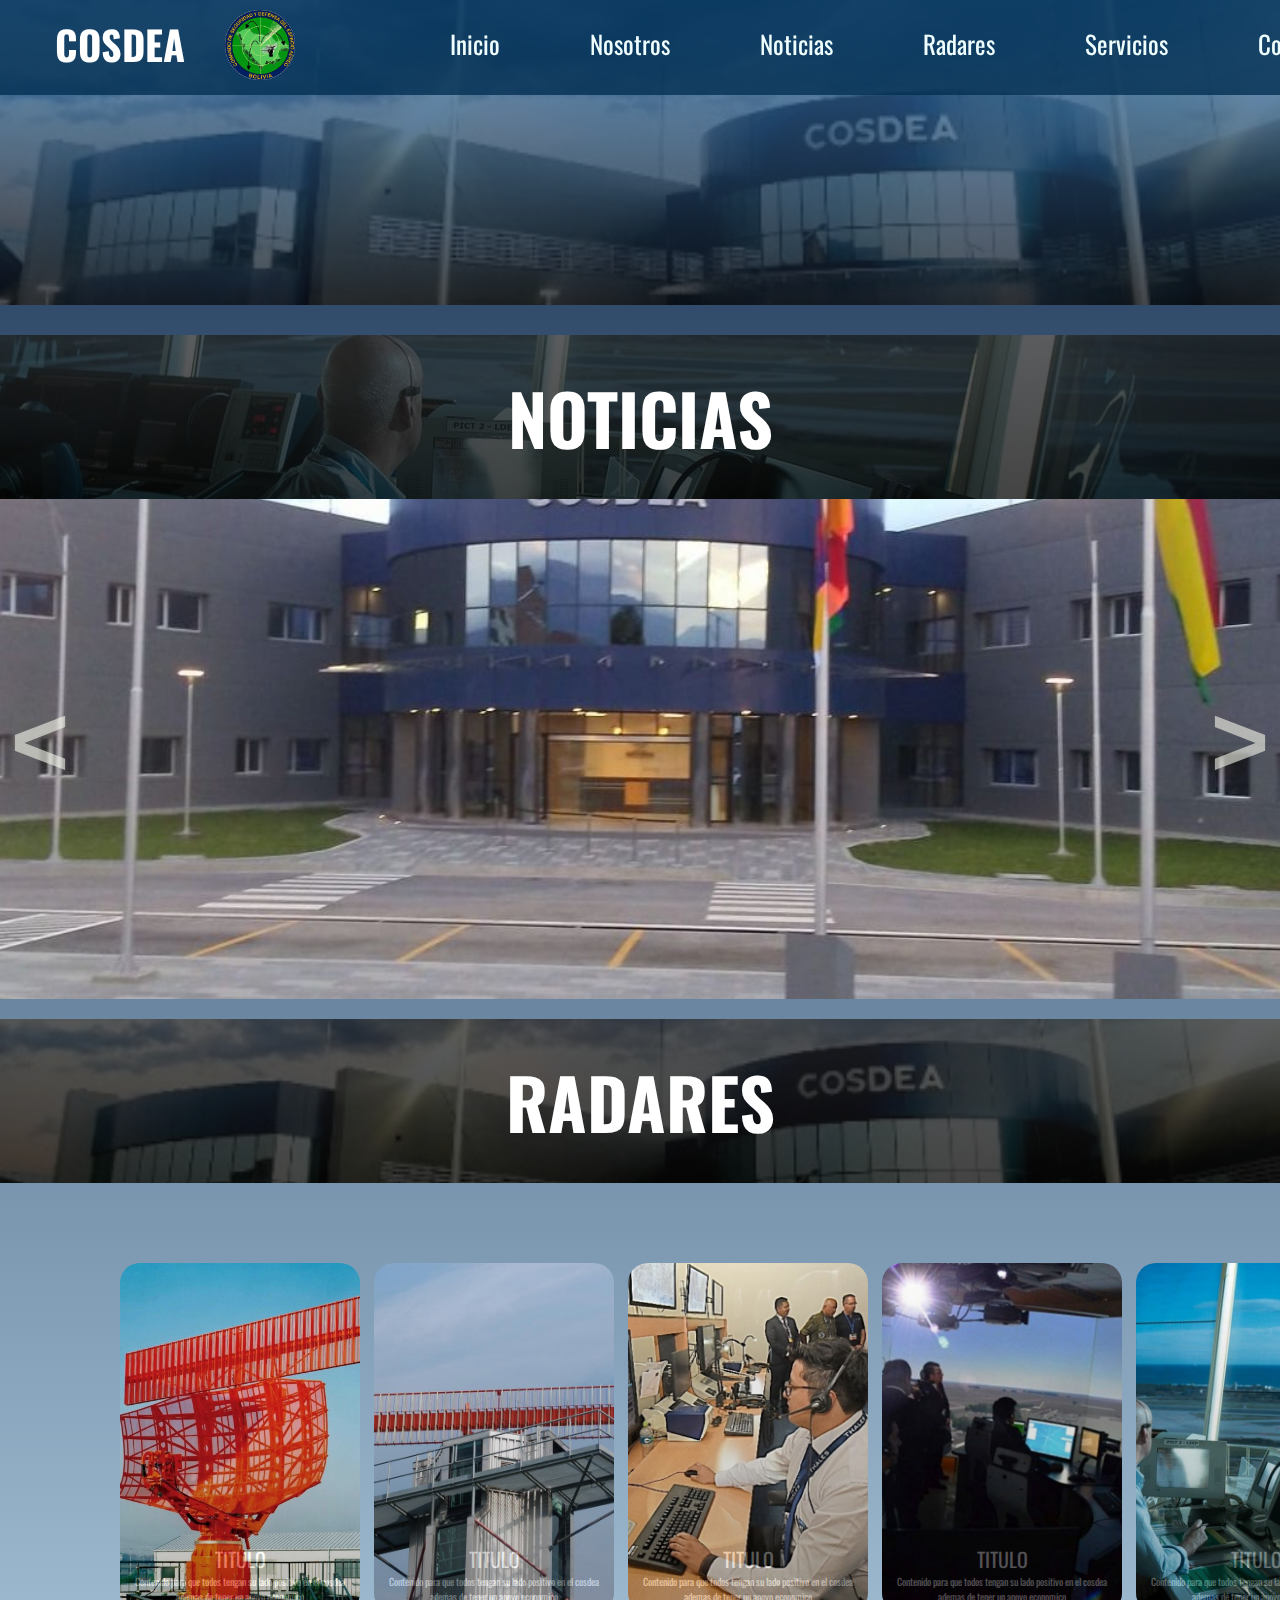
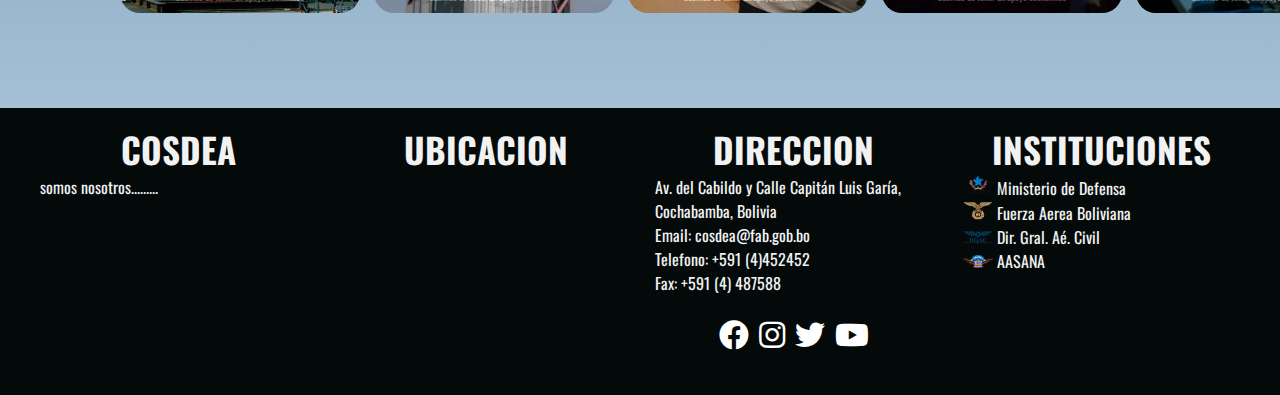
<file: html/index.html>
<!DOCTYPE html>
<html lang="en">
<head>
	<meta charset="UTF-8">
	<meta http-equiv="X-UA-Compatible" content="IE=edge">
	<meta name="viewport" content="width=device-width, initial-scale=1.0">
	<link href="https://fonts.googleapis.com/css2?family=Oswald:wght@200;400;500&display=swap" rel="stylesheet">
	<link rel="stylesheet" href="https://cdnjs.cloudflare.com/ajax/libs/font-awesome/5.15.3/css/all.min.css">
	<link rel="shorcut icon" href="../img/LOGO.png">
	<link rel="stylesheet" href="../css/menu.css">
	<link rel="stylesheet" href="../css/news.css">
	<link rel="stylesheet" href="../css/footer.css">
	<link rel="stylesheet" href="../css/sect_rad.css">
	<title>COSDEA</title>
</head>
<body>
<!--------------------------------------------------
	TITTLE PAGE - MENU
--------------------------------------------------->
	<header class="menu-portada">
		<div class="container-menu">
			<hr>
			<h2>COSDEA</h2>
			<div class="imglog">
				<img src="../img/LOGO.png" alt="" >
			</div>
			<nav class="menu">	
				<ul>
					<li><a href="#">Inicio</a></li>
					<li><a href="#">Nosotros</a>
						<div class="submenu">
							<ul>
								<li><a href="visymis.html">Visión y Misión</a></li>
								<li><a href="autorid.html">Autoridades</a></li>
								<li><a href="organ.html">Organigrama</a></li>
							</ul>
						</div>
					</li>
					<li><a href="#noticias">Noticias</a></li>
					<li><a href="#radares">Radares</a></li>
					<li><a href="#">Servicios</a>
						<div class="submenu">
							<ul>
								<li><a href="logdoc.html">Documentacion</a></li>
								<li><a href="logconpers.html">Control de Personal</a></li>
								<li><a href="http://192.168.43.114/">Inventarios</a></li>
								<li><a href="#">Correo</a></li>
							</ul>
						</div>
					</li>
					<li><a href="#contactos">Contactos</a></li>
				</ul>
			</nav>
		</div>
		<div class="container">
			<div class="titulo">
				<h1>BIENVENIDOS A COSDEA</h1>
				<p>COMANDO DE SEGURIDAD Y DEFENSA DEL ESPACIO AÉREO</p>
			</div>
		</div>
	</header>
<!--------------------------------------------------
	NEWS
--------------------------------------------------->
	<section class="news" id="noticias">
		<h1 class="news-tittle">
			NOTICIAS
		</h1>
		<div class="container-slider">
			<div class="slider" id="slider">
				<div class="slider_section">
					<a href="#" class="boton"></a>
					<img src="../img/COSDEA.jpg" alt="" class="slider_img">
				</div>
				<div class="slider_section">
					<a href="#" class="boton"></a>
					<img src="../img/COSDEA2.jpg" alt="" class="slider_img">
				</div>
				<div class="slider_section">
					<a href="#" class="boton"></a>
					<img src="../img/CONTROLCIV3.jpg" alt="" class="slider_img">
				</div>
				<div class="slider_section">
					<a href="#" class="boton"></a>
					<img src="../img/COSDEA4.jpg" alt="" class="slider_img">
				</div>
			</div>
			<div class="slider_btn slider_btn--right" id="btn-right">&#62</div>
			<div class="slider_btn slider_btn--left" id="btn-left">&#60</div>
		</div>
	</section>
	<script src="../js/not.js"></script>
<!--------------------------------------------------
	CAROUSEL SECTION RADAR
--------------------------------------------------->
	<section id="radares" class="carousel">
		<h1 class="carousel-tittle">
			RADARES
		</h1>
		<div class="carousel__container">
			<div class="carousel-item">
				<img class="item-img" src="../img/STAR2000.jpg" alt="">
				<div class="item-detalls">
					<a href="" class="item-botton"></a>
					<p class="item-tittle">TITULO</p>
					<p class="item-content">Contenido para que todos tengan su lado positivo en el cosdea ademas de tener un apoyo economico</p>
				</div>
			</div>
			<div class="carousel-item">
				<img class="item-img" src="../img/RSM970.jpg" alt="">
				<div class="item-detalls">
					<a href="" class="item-botton"></a>
					<p class="item-tittle">TITULO</p>
					<p class="item-content">Contenido para que todos tengan su lado positivo en el cosdea ademas de tener un apoyo economico</p>
				</div>
			</div>
			<div class="carousel-item">
				<img class="item-img" src="../img/CONTROLCIV1.jpg" alt="">
				<div class="item-detalls">
					<a href="" class="item-botton"></a>
					<p class="item-tittle">TITULO</p>
					<p class="item-content">Contenido para que todos tengan su lado positivo en el cosdea ademas de tener un apoyo economico</p>
				</div>
			</div>
			<div class="carousel-item">
				<img class="item-img" src="../img/CONTROLCIV2.jpg" alt="">
				<div class="item-detalls">
					<a href="" class="item-botton"></a>
					<p class="item-tittle">TITULO</p>
					<p class="item-content">Contenido para que todos tengan su lado positivo en el cosdea ademas de tener un apoyo economico</p>
				</div>
			</div>
			<div class="carousel-item">
				<img class="item-img" src="../img/CONTROLCIV3.jpg" alt="">
				<div class="item-detalls">
					<a href="" class="item-botton"></a>
					<p class="item-tittle">TITULO</p>
					<p class="item-content">Contenido para que todos tengan su lado positivo en el cosdea ademas de tener un apoyo economico</p>
				</div>
			</div>
		</div>
	</section>
</body>
<!--------------------------------------------------
	FOOTER
--------------------------------------------------->
<footer id="contactos">
	<div class="footer-content">
		<div class="content1">
			<h2>COSDEA</h2>
			<P>somos nosotros.........</P>
		</div>
		<div class="content2">
			<h2>UBICACION</h2>
			<div style="width: 100%">
				<iframe width="100%" height="200" frameborder="0" scrolling="no" marginheight="0" marginwidth="0" src="https://maps.google.com/maps?width=100%25&amp;height=600&amp;hl=es&amp;q=+(COSDEA)&amp;t=&amp;z=14&amp;ie=UTF8&amp;iwloc=B&amp;output=embed"></iframe>
				<a href="https://www.mapsdirections.info/marcar-radio-circulo-mapa/"></a>
			</div>
		</div>
		<div class="content3">
			<h2>DIRECCION</h2>
			<p>Av. del Cabildo y Calle Capitán Luis Garía, Cochabamba, Bolivia</p>
			<p>Email: cosdea@fab.gob.bo</p>
			<p>Telefono: +591 (4)452452</p>
			<p>Fax: +591 (4) 487588</p>
			<div class="redes-sociales">
				<a href="#" class="facebook"><i class="fab fa-facebook"></i></a>
				<a href="#" class="instagram"><i class="fab fa-instagram"></i></a>
				<a href="#" class="twitter"><i class="fab fa-twitter"></i></a>
				<a href="#" class="youtube"><i class="fab fa-youtube"></i></a>
			</div>
		</div>
		<div class="content4">
			<h2>INSTITUCIONES</h2>
			<ul>
				<li><i class="instituciones"> <img src="../img/MINDEF-LOGO.png" alt=""></i> <a href="https://www.mindef.gob.bo/mindef/">Ministerio de Defensa</a></li>
				<li><i class="instituciones"> <img src="../img/FAB-LOGO.png" alt=""></i> <a href="https://www.fab.bo/">Fuerza Aerea Boliviana</a></li>
				<li><i class="instituciones"> <img src="../img/DGAC-LOGO.png" alt=""></i> <a href="https://www.dgac.gob.bo/">Dir. Gral. Aé. Civil</a></li>
				<li><i class="instituciones"> <img src="../img/AASANA-LOGO.png" alt=""></i> <a href="https://www.aasana.bo/">AASANA</a></li>
				
			</ul>

		</div>
	</div>
</footer>
</html>
</file>
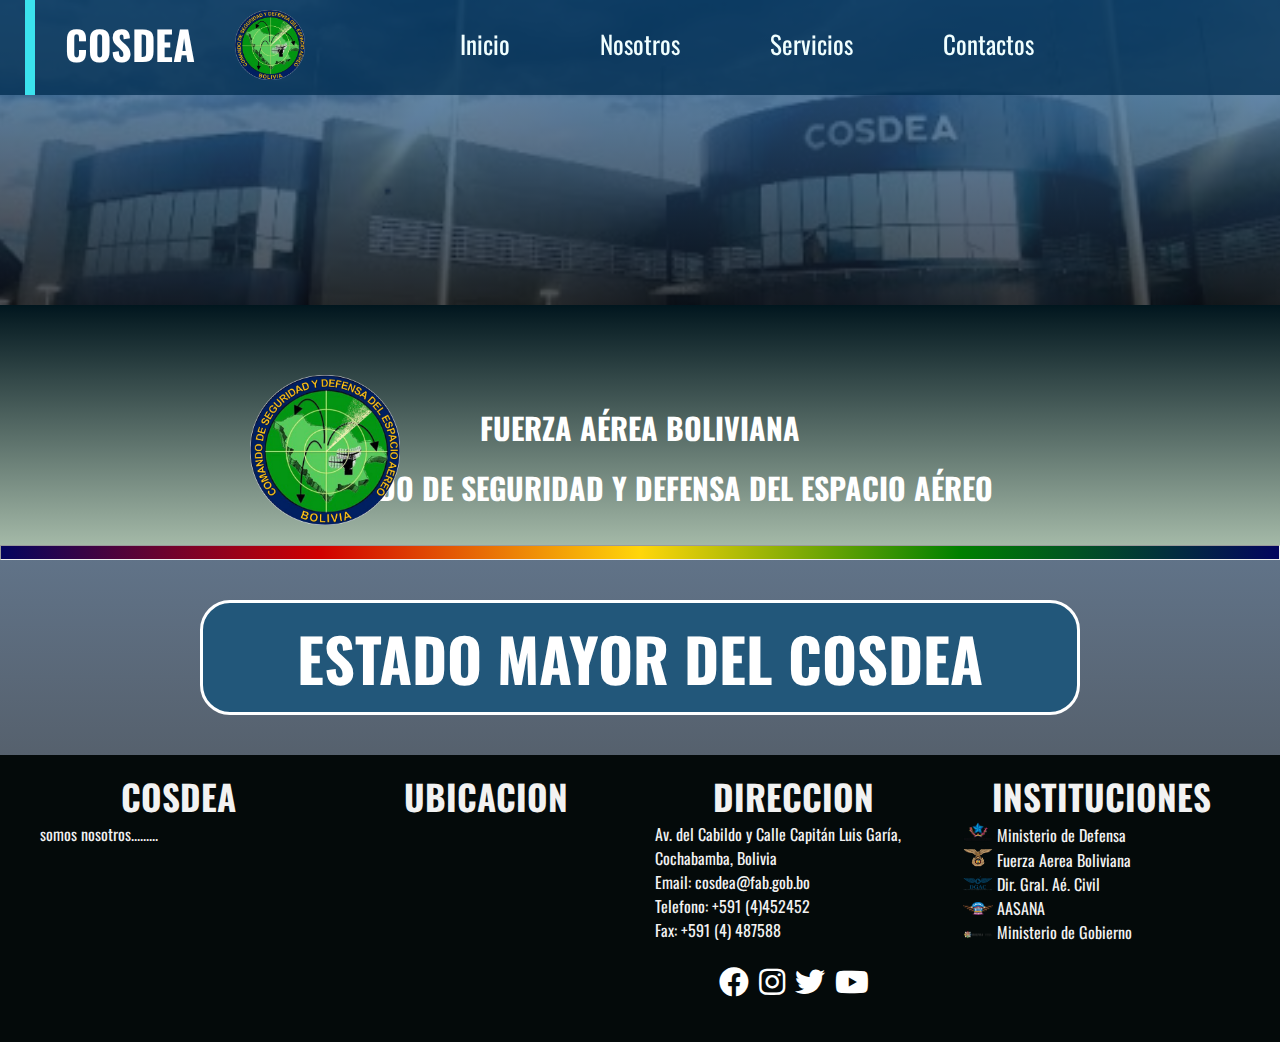
<file: html/autorid.html>
<!DOCTYPE html>
<html lang="en">
<head>
	<meta charset="UTF-8">
	<meta http-equiv="X-UA-Compatible" content="IE=edge">
	<meta name="viewport" content="width=device-width, initial-scale=1.0">
	<link href="https://fonts.googleapis.com/css2?family=Oswald:wght@200;400;500&display=swap" rel="stylesheet">
	<link rel="stylesheet" href="https://cdnjs.cloudflare.com/ajax/libs/font-awesome/5.15.3/css/all.min.css">
	<link rel="shorcut icon" href="../img/LOGO.png">
	<link rel="stylesheet" href="../css/menu.css">
	<link rel="stylesheet" href="../css/footer.css">
	<link rel="stylesheet" href="../css/auto.css">
	<title>Autoridades</title>
</head>
<body>
<!--------------------------------------------------
	TITTLE PAGE - MENU
--------------------------------------------------->
<header class="menu-portada">
	<div class="container-menu">
		<hr>
		<h2>COSDEA</h2>
		<div class="imglog">
			<img src="../img/LOGO.png" alt="" >
		</div>
		<nav class="menu">	
			<ul>
				<li><a href="../html/index.html">Inicio</a></li>
				<li><a href="#">Nosotros</a>
					<div class="submenu">
						<ul>
							<li><a href="visymis.html">Visión y Misión</a></li>
							<li><a href="autorid.html">Autoridades</a></li>
							<li><a href="organ.html">Organigrama</a></li>
						</ul>
					</div>
				</li>
				<li><a href="#">Servicios</a>
					<div class="submenu">
						<ul>
							<li><a href="logdoc.html">Documentacion</a></li>
							<li><a href="logconpers.html">Control de Personal</a></li>
							<li><a href="http://192.168.43.114/">Inventarios</a></li>
							<li><a href="#">Correo</a></li>
						</ul>
					</div>
				</li>
				<li><a href="#contactos">Contactos</a></li>
			</ul>
		</nav>
	</div>
	<div class="container">
		<div class="titulo">
			<h1>AUTORIDADES</h1>
			<p>COMANDO DE SEGURIDAD Y DEFENSA DEL ESPACIO AÉREO</p>
		</div>
	</div>
</header>
<!--------------------------------------------------
	AUTORIDADES
--------------------------------------------------->
<section class="container-auto">
	<div class="intro">
		<img src="../img/LOGO.png" alt="cosdea">
		<h1 class="uno">FUERZA AÉREA BOLIVIANA</h1>
		<h3>COMANDO DE SEGURIDAD Y DEFENSA DEL ESPACIO AÉREO</h3>
		<hr>
	</div>
	<div class="comand">
		<h1>ESTADO MAYOR DEL COSDEA</h1>
</section>
</body>
<!--------------------------------------------------
	FOOTER
--------------------------------------------------->
<footer id="contactos">
	<div class="footer-content">
		<div class="content1">
			<h2>COSDEA</h2>
			<P>somos nosotros.........</P>
		</div>
		<div class="content2">
			<h2>UBICACION</h2>
			<div style="width: 100%">
				<iframe width="100%" height="200" frameborder="0" scrolling="no" marginheight="0" marginwidth="0" src="https://maps.google.com/maps?width=100%25&amp;height=600&amp;hl=es&amp;q=+(COSDEA)&amp;t=&amp;z=14&amp;ie=UTF8&amp;iwloc=B&amp;output=embed"></iframe>
				<a href="https://www.mapsdirections.info/marcar-radio-circulo-mapa/"></a>
			</div>
		</div>
		<div class="content3">
			<h2>DIRECCION</h2>
			<p>Av. del Cabildo y Calle Capitán Luis Garía, Cochabamba, Bolivia</p>
			<p>Email: cosdea@fab.gob.bo</p>
			<p>Telefono: +591 (4)452452</p>
			<p>Fax: +591 (4) 487588</p>
			<div class="redes-sociales">
				<a href="#" class="facebook"><i class="fab fa-facebook"></i></a>
				<a href="#" class="instagram"><i class="fab fa-instagram"></i></a>
				<a href="#" class="twitter"><i class="fab fa-twitter"></i></a>
				<a href="#" class="youtube"><i class="fab fa-youtube"></i></a>
			</div>
		</div>
		<div class="content4">
			<h2>INSTITUCIONES</h2>
			<ul>
				<li><i class="instituciones"> <img src="../img/MINDEF-LOGO.png" alt=""></i> <a href="https://www.mindef.gob.bo/mindef/">Ministerio de Defensa</a></li>
				<li><i class="instituciones"> <img src="../img/FAB-LOGO.png" alt=""></i> <a href="https://www.fab.bo/">Fuerza Aerea Boliviana</a></li>
				<li><i class="instituciones"> <img src="../img/DGAC-LOGO.png" alt=""></i> <a href="https://www.dgac.gob.bo/">Dir. Gral. Aé. Civil</a></li>
				<li><i class="instituciones"> <img src="../img/AASANA-LOGO.png" alt=""></i> <a href="https://www.aasana.bo/">AASANA</a></li>
				<li><i class="instituciones"> <img src="../img/MINGOB-LOGO.png" alt=""></i> <a href="https://www.mingobierno.gob.bo/">Ministerio de Gobierno</a></li>
			</ul>

		</div>
	</div>
</footer>
</html>
</file>
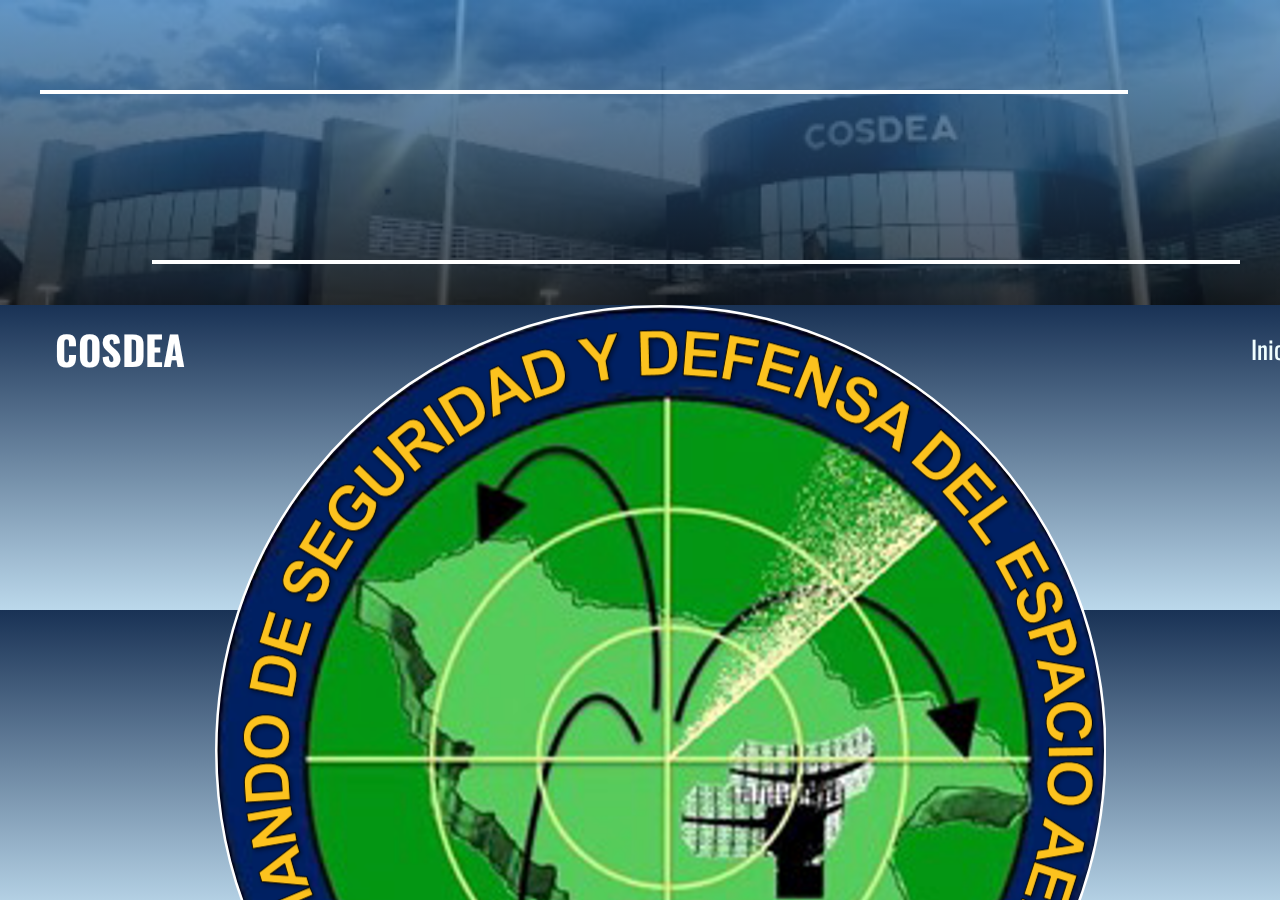
<file: html/logconpers.html>
<!DOCTYPE html>
<html lang="en">
<head>
	<meta charset="UTF-8">
	<meta http-equiv="X-UA-Compatible" content="IE=edge">
	<meta name="viewport" content="width=device-width, initial-scale=1.0">
	<link href="https://fonts.googleapis.com/css2?family=Oswald:wght@200;400;500&display=swap" rel="stylesheet">
	<link rel="shorcut icon" href="../img/LOGO.png">
	<link rel="stylesheet" href="../css/menu.css">
	<title>Control de Personal</title>
</head>
<body>
<!--------------------------------------------------
	PORTADA
--------------------------------------------------->
	<header>
		<div class="container">
			<div class="titulo">
				<h1>BIENVENIDOS A COSDEA</h1>
				<p>COMANDO DE SEGURIDAD Y DEFENSA DEL ESPACIO AÉREO</p>
			</div>
		</div>
	</header>
<!--------------------------------------------------
	MENU
--------------------------------------------------->
	<header>	
		<div class="container-menu">
			<hr>
			<h2>COSDEA</h2>
			<img src="../img/LOGO.png" alt="" >
			<nav class="menu">	
				<ul>
					<li><a href="index.html">Inicio</a></li>
					<li><a href="#nosotros">Nosotros</a>
						<div class="submenu">
							<ul>
								<li><a href="visymis.html">Visión y Misión</a></li>
								<li><a href="autorid.html">Autoridades</a></li>
								<li><a href="organ.html">Organigrama</a></li>
							</ul>
						</div>
					</li>
					<li><a href="#">Noticias</a></li>
					<li><a href="#">Radares</a></li>
					<li><a href="#">Servicios</a>
						<div class="submenu">
							<ul>
								<li><a href="logdoc.html">Documentacion</a></li>
								<li><a href="#">Control de Personal</a></li>
								<li><a href="#">Inventarios</a></li>
								<li><a href="#">Correo</a></li>
							</ul>
						</div>
					</li>
					<li><a href="#">Contactos</a></li>
				</ul>
			</nav>
		</div>
	</header>
</body>
</html>
</file>
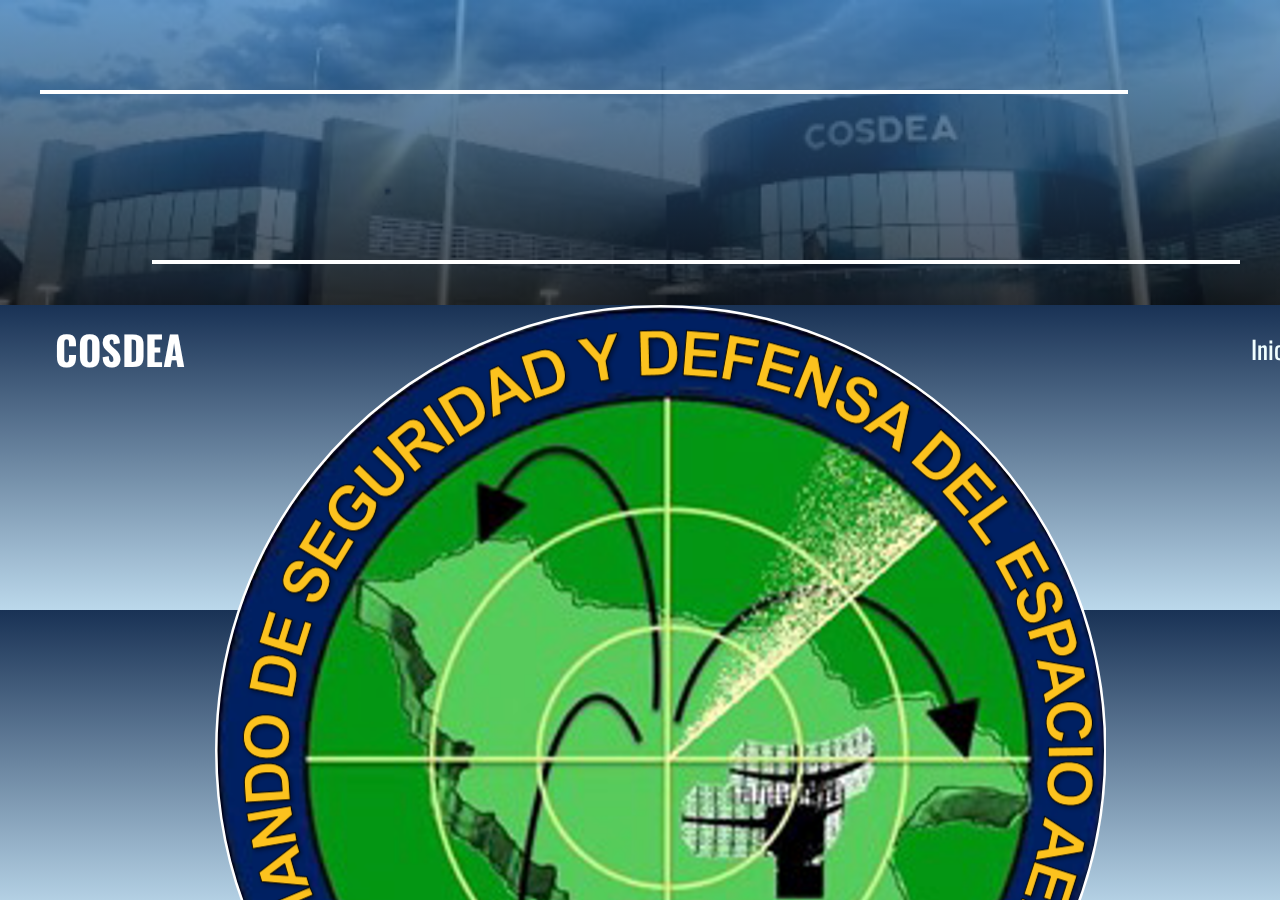
<file: html/logdoc.html>
<!DOCTYPE html>
<html lang="en">
<head>
	<meta charset="UTF-8">
	<meta http-equiv="X-UA-Compatible" content="IE=edge">
	<meta name="viewport" content="width=device-width, initial-scale=1.0">
	<link href="https://fonts.googleapis.com/css2?family=Oswald:wght@200;400;500&display=swap" rel="stylesheet">
	<link rel="shorcut icon" href="../img/LOGO.png">
	<link rel="stylesheet" href="../css/menu.css">
	<title>Documentacion</title>
</head>
<body>
<!--------------------------------------------------
	PORTADA
--------------------------------------------------->
	<header>
		<div class="container">
			<div class="titulo">
				<h1>BIENVENIDOS A COSDEA</h1>
				<p>COMANDO DE SEGURIDAD Y DEFENSA DEL ESPACIO AÉREO</p>
			</div>
		</div>
	</header>
<!--------------------------------------------------
	MENU
--------------------------------------------------->
	<header>	
		<div class="container-menu">
			<hr>
			<h2>COSDEA</h2>
			<img src="../img/LOGO.png" alt="" >
			<nav class="menu">	
				<ul>
					<li><a href="index.html">Inicio</a></li>
					<li><a href="#nosotros">Nosotros</a>
						<div class="submenu">
							<ul>
								<li><a href="visymis.html">Visión y Misión</a></li>
								<li><a href="autorid.html">Autoridades</a></li>
								<li><a href="organ.html">Organigrama</a></li>
							</ul>
						</div>
					</li>
					<li><a href="#">Noticias</a></li>
					<li><a href="#">Radares</a></li>
					<li><a href="#">Servicios</a>
						<div class="submenu">
							<ul>
								<li><a href="logdoc.html">Documentacion</a></li>
								<li><a href="logconpers.html">Control de Personal</a></li>
								<li><a href="#">Inventarios</a></li>
								<li><a href="#">Correo</a></li>
							</ul>
						</div>
					</li>
					<li><a href="#">Contactos</a></li>
				</ul>
			</nav>
		</div>
	</header>
</body>
</html>
</file>
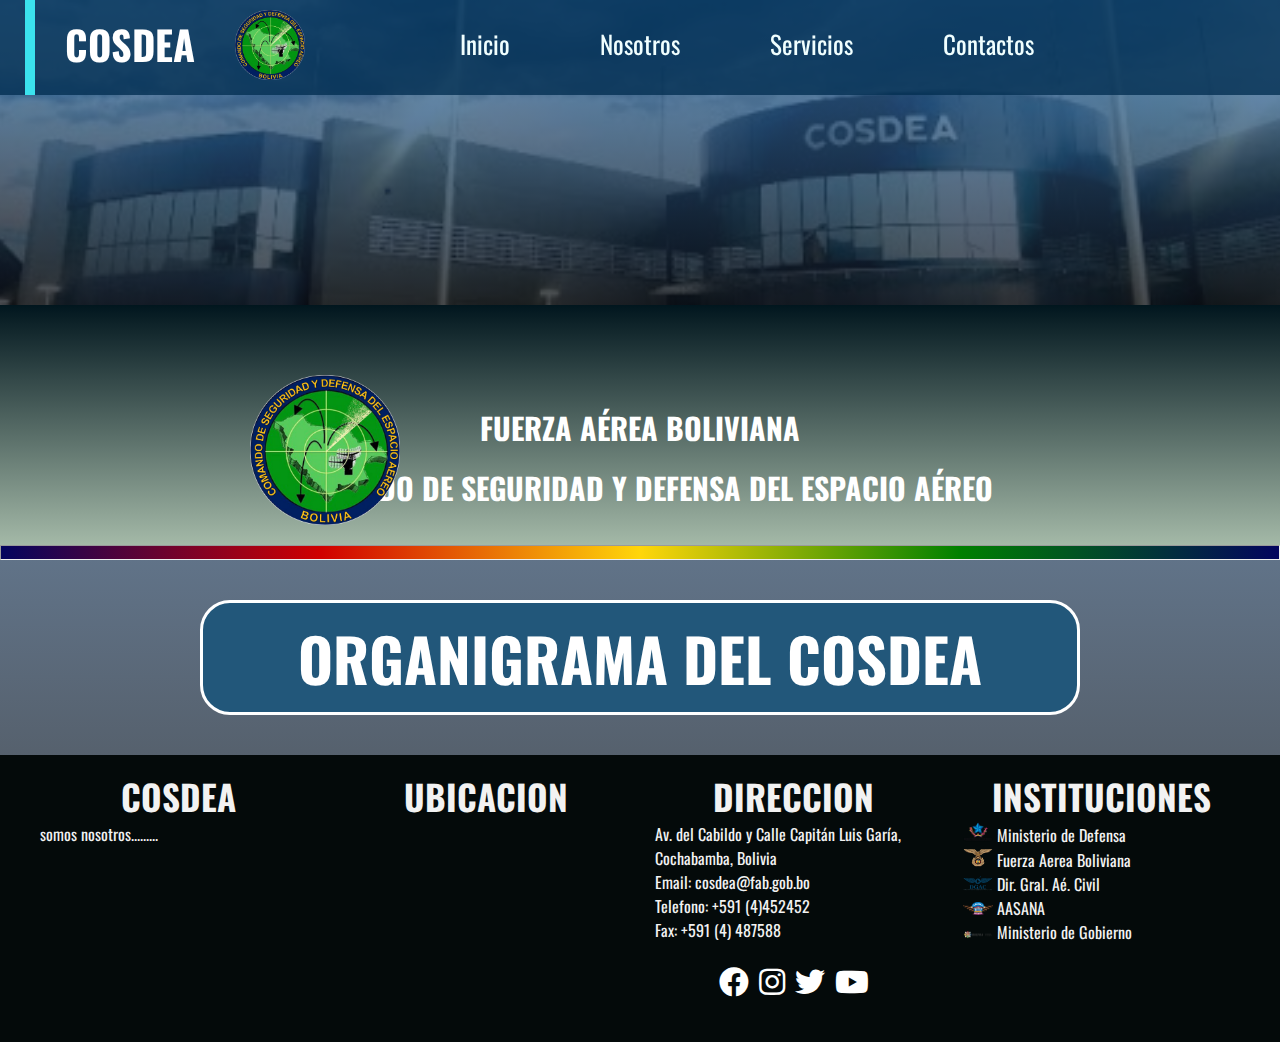
<file: html/organ.html>
<!DOCTYPE html>
<html lang="en">
<head>
	<meta charset="UTF-8">
	<meta http-equiv="X-UA-Compatible" content="IE=edge">
	<meta name="viewport" content="width=device-width, initial-scale=1.0">
	<link href="https://fonts.googleapis.com/css2?family=Oswald:wght@200;400;500&display=swap" rel="stylesheet">
	<link rel="stylesheet" href="https://cdnjs.cloudflare.com/ajax/libs/font-awesome/5.15.3/css/all.min.css">
	<link rel="shorcut icon" href="../img/LOGO.png">
	<link rel="stylesheet" href="../css/menu.css">
	<link rel="stylesheet" href="../css/footer.css">
	<link rel="stylesheet" href="../css/organ.css">
	<title>Organigrama</title>
</head>
<body>
<!--------------------------------------------------
	TITTLE PAGE - MENU
--------------------------------------------------->
<header class="menu-portada">
	<div class="container-menu">
		<hr>
		<h2>COSDEA</h2>
		<div class="imglog">
			<img src="../img/LOGO.png" alt="" >
		</div>
		<nav class="menu">	
			<ul>
				<li><a href="../html/index.html">Inicio</a></li>
				<li><a href="#">Nosotros</a>
					<div class="submenu">
						<ul>
							<li><a href="visymis.html">Visión y Misión</a></li>
							<li><a href="autorid.html">Autoridades</a></li>
							<li><a href="organ.html">Organigrama</a></li>
						</ul>
					</div>
				</li>
				<li><a href="#">Servicios</a>
					<div class="submenu">
						<ul>
							<li><a href="logdoc.html">Documentacion</a></li>
							<li><a href="logconpers.html">Control de Personal</a></li>
							<li><a href="http://192.168.43.114/">Inventarios</a></li>
							<li><a href="#">Correo</a></li>
						</ul>
					</div>
				</li>
				<li><a href="#contactos">Contactos</a></li>
			</ul>
		</nav>
	</div>
	<div class="container">
		<div class="titulo">
			<h1>ORGANIZACIÓN</h1>
			<p>COMANDO DE SEGURIDAD Y DEFENSA DEL ESPACIO AÉREO</p>
		</div>
	</div>
</header>
<!--------------------------------------------------
	AUTORIDADES
--------------------------------------------------->
<section class="container-auto">
	<div class="intro">
		<img src="../img/LOGO.png" alt="cosdea">
		<h1 class="uno">FUERZA AÉREA BOLIVIANA</h1>
		<h3>COMANDO DE SEGURIDAD Y DEFENSA DEL ESPACIO AÉREO</h3>
		<hr>
	</div>
	<div class="organ">
		<h1>ORGANIGRAMA DEL COSDEA</h1>
</section>
</body>
<!--------------------------------------------------
	FOOTER
--------------------------------------------------->
<footer id="contactos">
	<div class="footer-content">
		<div class="content1">
			<h2>COSDEA</h2>
			<P>somos nosotros.........</P>
		</div>
		<div class="content2">
			<h2>UBICACION</h2>
			<div style="width: 100%">
				<iframe width="100%" height="200" frameborder="0" scrolling="no" marginheight="0" marginwidth="0" src="https://maps.google.com/maps?width=100%25&amp;height=600&amp;hl=es&amp;q=+(COSDEA)&amp;t=&amp;z=14&amp;ie=UTF8&amp;iwloc=B&amp;output=embed"></iframe>
				<a href="https://www.mapsdirections.info/marcar-radio-circulo-mapa/"></a>
			</div>
		</div>
		<div class="content3">
			<h2>DIRECCION</h2>
			<p>Av. del Cabildo y Calle Capitán Luis Garía, Cochabamba, Bolivia</p>
			<p>Email: cosdea@fab.gob.bo</p>
			<p>Telefono: +591 (4)452452</p>
			<p>Fax: +591 (4) 487588</p>
			<div class="redes-sociales">
				<a href="#" class="facebook"><i class="fab fa-facebook"></i></a>
				<a href="#" class="instagram"><i class="fab fa-instagram"></i></a>
				<a href="#" class="twitter"><i class="fab fa-twitter"></i></a>
				<a href="#" class="youtube"><i class="fab fa-youtube"></i></a>
			</div>
		</div>
		<div class="content4">
			<h2>INSTITUCIONES</h2>
			<ul>
				<li><i class="instituciones"> <img src="../img/MINDEF-LOGO.png" alt=""></i> <a href="https://www.mindef.gob.bo/mindef/">Ministerio de Defensa</a></li>
				<li><i class="instituciones"> <img src="../img/FAB-LOGO.png" alt=""></i> <a href="https://www.fab.bo/">Fuerza Aerea Boliviana</a></li>
				<li><i class="instituciones"> <img src="../img/DGAC-LOGO.png" alt=""></i> <a href="https://www.dgac.gob.bo/">Dir. Gral. Aé. Civil</a></li>
				<li><i class="instituciones"> <img src="../img/AASANA-LOGO.png" alt=""></i> <a href="https://www.aasana.bo/">AASANA</a></li>
				<li><i class="instituciones"> <img src="../img/MINGOB-LOGO.png" alt=""></i> <a href="https://www.mingobierno.gob.bo/">Ministerio de Gobierno</a></li>
			</ul>

		</div>
	</div>
</footer>
</html>
</file>
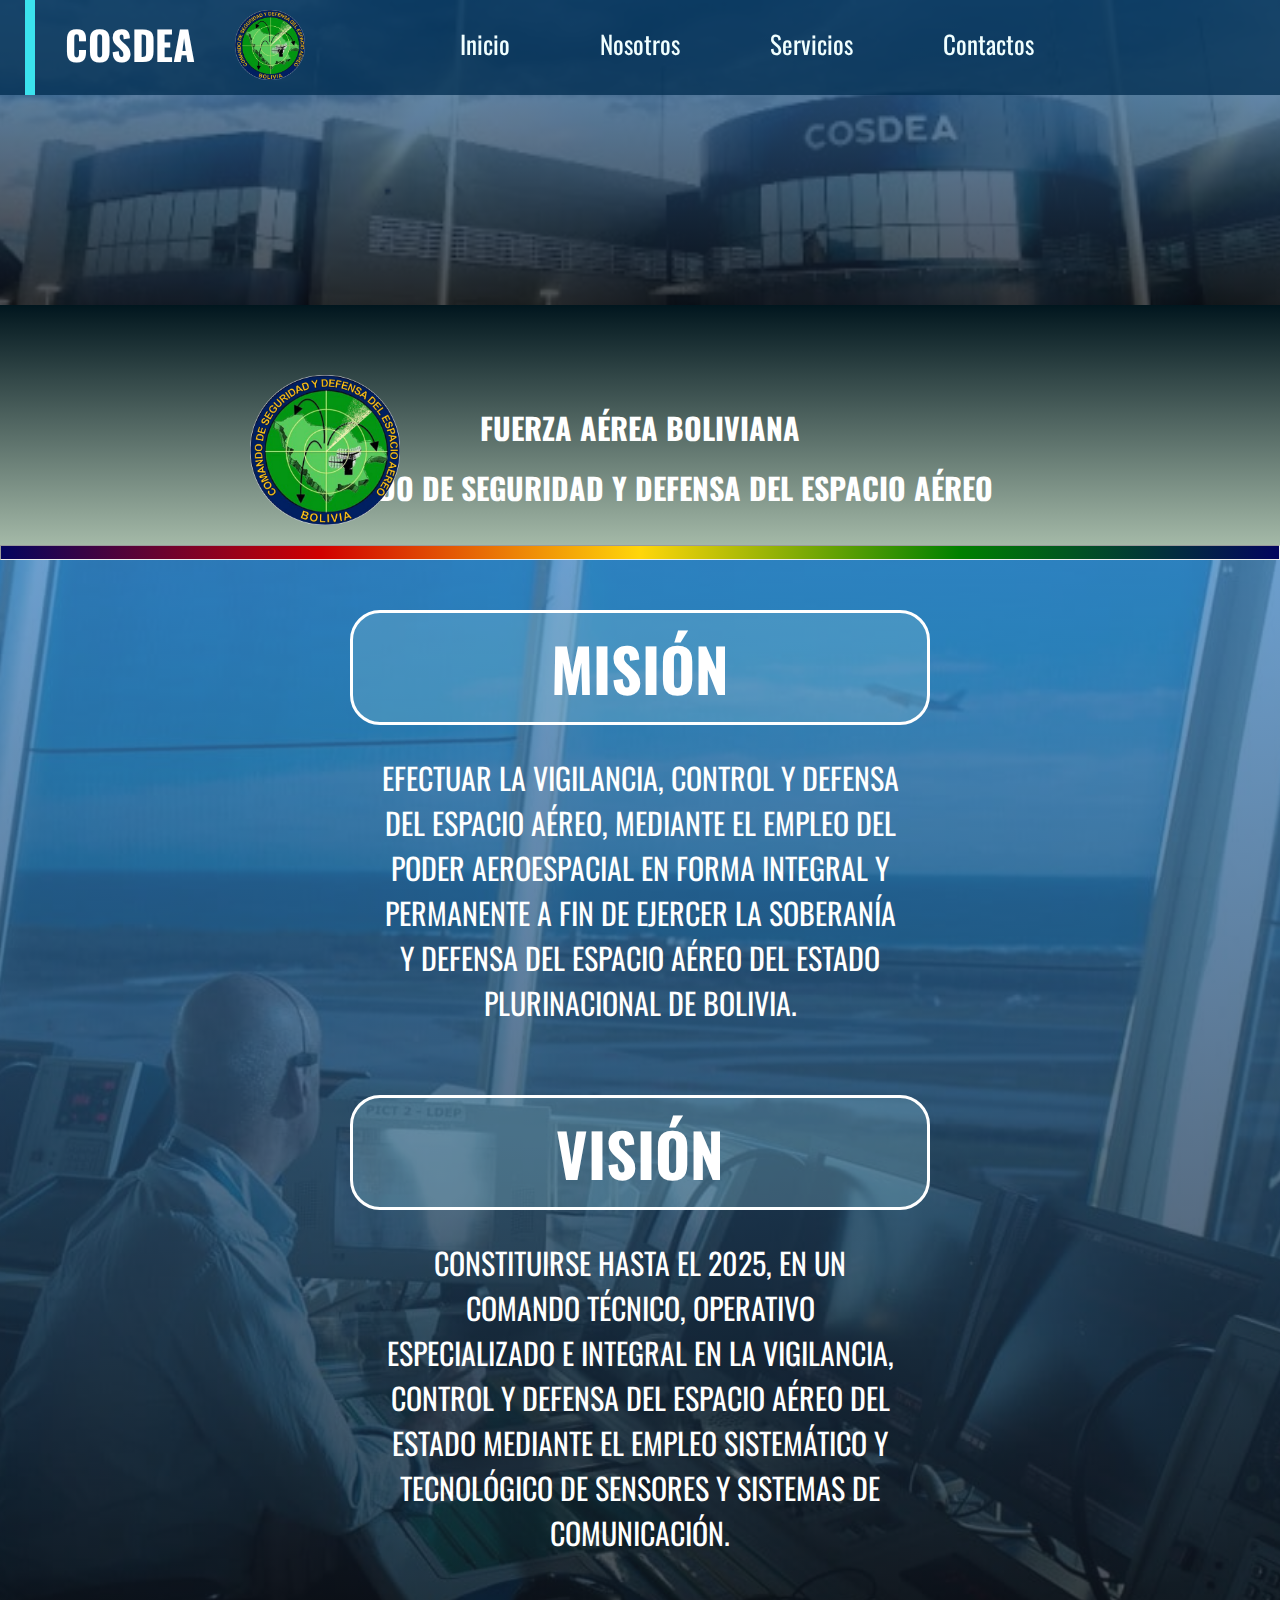
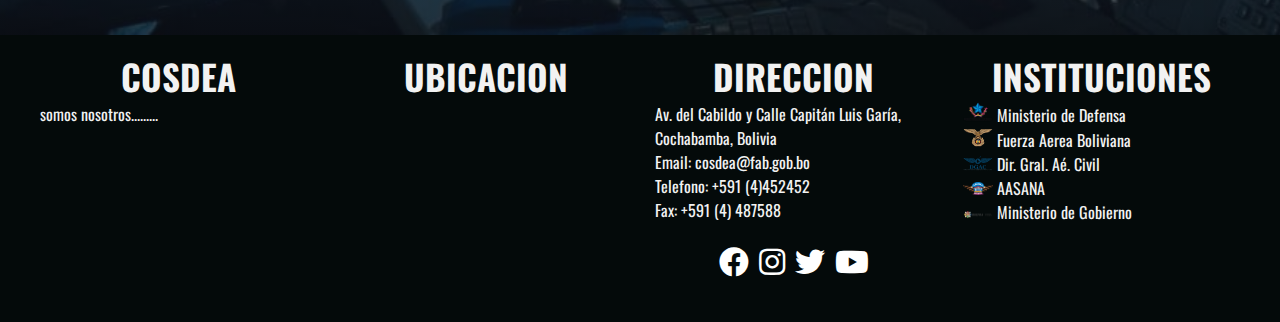
<file: html/visymis.html>
<!DOCTYPE html>
<html lang="en">
<head>
	<meta charset="UTF-8">
	<meta http-equiv="X-UA-Compatible" content="IE=edge">
	<meta name="viewport" content="width=device-width, initial-scale=1.0">
	<link href="https://fonts.googleapis.com/css2?family=Oswald:wght@200;400;500&display=swap" rel="stylesheet">
	<link rel="stylesheet" href="https://cdnjs.cloudflare.com/ajax/libs/font-awesome/5.15.3/css/all.min.css">
	<link rel="shorcut icon" href="../img/LOGO.png">
	<link rel="stylesheet" href="../css/menu.css">
	<link rel="stylesheet" href="../css/visymis.css">
	<link rel="stylesheet" href="../css/footer.css">
	<title>Visión y Misión</title>
</head>
<body>
<!--------------------------------------------------
	TITTLE PAGE - MENU
--------------------------------------------------->
<header class="menu-portada">
	<div class="container-menu">
		<hr>
		<h2>COSDEA</h2>
		<div class="imglog">
			<img src="../img/LOGO.png" alt="" >
		</div>
		<nav class="menu">	
			<ul>
				<li><a href="../html/index.html">Inicio</a></li>
				<li><a href="#">Nosotros</a>
					<div class="submenu">
						<ul>
							<li><a href="visymis.html">Visión y Misión</a></li>
							<li><a href="autorid.html">Autoridades</a></li>
							<li><a href="organ.html">Organigrama</a></li>
						</ul>
					</div>
				</li>
				<li><a href="#">Servicios</a>
					<div class="submenu">
						<ul>
							<li><a href="logdoc.html">Documentacion</a></li>
							<li><a href="logconpers.html">Control de Personal</a></li>
							<li><a href="http://192.168.43.114/">Inventarios</a></li>
							<li><a href="#">Correo</a></li>
						</ul>
					</div>
				</li>
				<li><a href="#contactos">Contactos</a></li>
			</ul>
		</nav>
	</div>
	<div class="container">
		<div class="titulo">
			<h1>MISIÓN Y VISIÓN</h1>
			<p>COMANDO DE SEGURIDAD Y DEFENSA DEL ESPACIO AÉREO</p>
		</div>
	</div>
</header>
<!--------------------------------------------------
	MISION Y VISION
--------------------------------------------------->
<section class="container-misyvis">
	<div class="intro">
		<img src="../img/LOGO.png" alt="cosdea">
		<h1 class="uno">FUERZA AÉREA BOLIVIANA</h1>
		<h3>COMANDO DE SEGURIDAD Y DEFENSA DEL ESPACIO AÉREO</h3>
		<hr>
	</div>
	<div class="misyvis">
		<div class="mision">
			<h1>MISIÓN</h1>
			<P>EFECTUAR LA VIGILANCIA, CONTROL Y DEFENSA DEL ESPACIO AÉREO, MEDIANTE EL EMPLEO DEL PODER AEROESPACIAL EN FORMA INTEGRAL Y PERMANENTE A FIN DE EJERCER LA SOBERANÍA Y DEFENSA DEL ESPACIO AÉREO DEL ESTADO PLURINACIONAL DE BOLIVIA.
			</P>
		</div>
		<div class="vision">
			<h1>VISIÓN</h1>
			<p>CONSTITUIRSE HASTA EL 2025, EN UN COMANDO TÉCNICO, OPERATIVO ESPECIALIZADO E INTEGRAL EN LA VIGILANCIA, CONTROL Y DEFENSA DEL ESPACIO AÉREO DEL ESTADO MEDIANTE EL EMPLEO SISTEMÁTICO Y TECNOLÓGICO DE SENSORES Y SISTEMAS DE COMUNICACIÓN. 
			</p>
		</div>
	</div>
</section>
</body>
<!--------------------------------------------------
	FOOTER
--------------------------------------------------->
<footer id="contactos">
	<div class="footer-content">
		<div class="content1">
			<h2>COSDEA</h2>
			<P>somos nosotros.........</P>
		</div>
		<div class="content2">
			<h2>UBICACION</h2>
			<div style="width: 100%">
				<iframe width="100%" height="200" frameborder="0" scrolling="no" marginheight="0" marginwidth="0" src="https://maps.google.com/maps?width=100%25&amp;height=600&amp;hl=es&amp;q=+(COSDEA)&amp;t=&amp;z=14&amp;ie=UTF8&amp;iwloc=B&amp;output=embed"></iframe>
				<a href="https://www.mapsdirections.info/marcar-radio-circulo-mapa/"></a>
			</div>
		</div>
		<div class="content3">
			<h2>DIRECCION</h2>
			<p>Av. del Cabildo y Calle Capitán Luis Garía, Cochabamba, Bolivia</p>
			<p>Email: cosdea@fab.gob.bo</p>
			<p>Telefono: +591 (4)452452</p>
			<p>Fax: +591 (4) 487588</p>
			<div class="redes-sociales">
				<a href="#" class="facebook"><i class="fab fa-facebook"></i></a>
				<a href="#" class="instagram"><i class="fab fa-instagram"></i></a>
				<a href="#" class="twitter"><i class="fab fa-twitter"></i></a>
				<a href="#" class="youtube"><i class="fab fa-youtube"></i></a>
			</div>
		</div>
		<div class="content4">
			<h2>INSTITUCIONES</h2>
			<ul>
				<li><i class="instituciones"> <img src="../img/MINDEF-LOGO.png" alt=""></i> <a href="https://www.mindef.gob.bo/mindef/">Ministerio de Defensa</a></li>
				<li><i class="instituciones"> <img src="../img/FAB-LOGO.png" alt=""></i> <a href="https://www.fab.bo/">Fuerza Aerea Boliviana</a></li>
				<li><i class="instituciones"> <img src="../img/DGAC-LOGO.png" alt=""></i> <a href="https://www.dgac.gob.bo/">Dir. Gral. Aé. Civil</a></li>
				<li><i class="instituciones"> <img src="../img/AASANA-LOGO.png" alt=""></i> <a href="https://www.aasana.bo/">AASANA</a></li>
				<li><i class="instituciones"> <img src="../img/MINGOB-LOGO.png" alt=""></i> <a href="https://www.mingobierno.gob.bo/">Ministerio de Gobierno</a></li>
			</ul>

		</div>
	</div>
</footer>
</html>
</file>
<file: css/menu.css>
*{
	margin: 0;
	padding: 0;
	box-sizing: border-box;
	font-family: 'Oswald', sans-serif;
	color: white;
}
body {
	background: linear-gradient(#193255,#bbd8eb);
}
/*------------------------------------------------------------
	MENU
-------------------------------------------------------------*/
.container-menu {
	background-color: rgba(4, 48, 83, 0);
	width: 100%;
	display: flex;
	position: fixed;
	z-index: 1;
}

.container-menu:hover {
	background-color: rgba(4, 48, 83, 0.8);
	transition: 1s;
}

.container-menu ul {
	display: flex;
	justify-content: center;
	align-items: center;
	padding: 0 100px;
	text-decoration: none;
}

.container-menu ul li {
	list-style: none;
	margin: 15px 25px;
	transition: .4s;
	position: relative;
}

.container-menu ul li a {
	display: block;
	text-decoration: none;
	color: azure;
	font-size: 25px;
	margin: 10px 0;
	padding: 0 20px;
	transition: .4s;
}

.container-menu ul:hover li a {
	transform:scale(1,2);
	opacity: 2;
	filter: blur(0);
}

.container-menu ul li a:hover {
	transform: scale(2);
	opacity: 1;
	filter: blur(0);
}

.container-menu ul li a:hover {
	background: rgb(69, 168, 214);
	border-radius: 15%;
}

.container-menu .imglog img{
	width: 70px;
	margin: 10px;
}

.container-menu h2 {
	margin: 14px 30px;
	font-size: 40px;
}

.container-menu hr {
	margin: 0 0 0 25px;
	width: 10px;
	border: none;
	background: rgb(59, 226, 238, 0.5);
}
.container-menu:hover hr {
	background: rgb(59, 226, 238);
	transition: 1s;
}
/*------------------------------------------------------------
	SUBMENU NOSOTROS - SERVICIOS
-------------------------------------------------------------*/
.submenu {
	position: absolute;
	display: none;
	margin-top: 16px;
	box-shadow: 3px 10px 10px rgba(0, 0, 0, 0.9);
}

.submenu ul {
	display: block;
	padding: 5px 5px;
	background: rgba(1, 30, 53, 0.5);
}

.submenu ul li a {
	text-align: center;
	white-space: nowrap;
	padding: 10px;
	font-size: 20px;
}

.menu li:hover .submenu {
	display: block;
}
/*------------------------------------------------------------
	PORTADA
-------------------------------------------------------------*/
.container {
	background: linear-gradient(rgba(59, 127, 190, 0.75), rgba(13, 17, 26, 0.75)), url("../img/PORTADA.jpg") no-repeat center/cover;
	width: 100%;
	height: 305px;
	overflow: hidden;
	position: relative;
}

.titulo::before {
	position: absolute;
	top: 90px;
	left: 40px;
	content: "";
	width: 0;
	height: 4px;
	background-color: white;
	transition: 1s;
}

.titulo::after {
	position: absolute;
	top: 260px;
	right: 40px;
	content: "";
	width: 0;
	height: 4px;
	background-color: white;
	transition: 1s;
}

.container:hover ::before,
.container:hover ::after {
	width: 85%;
}

.titulo h1 {
	margin-top: 80px;
	font-size: 70px;
	padding: 10px;
	text-align: center;
	transform: translateX(-100%);
}

.titulo p {
	text-align: center;
	font-size: 30px;
	transform: translateX(120%);
}

.titulo:hover h1,
.titulo:hover p {
	transform: translateX(0%);
	transition: 1s;
}
</file>
<file: css/news.css>
* {
    box-sizing: border-box;
    margin: 0;
    padding: 0;
}
/*-------------------------------------- 
NOTICIAS SLIDER
--------------------------------------*/
.news-tittle {
    background: linear-gradient(rgba(36, 38, 41, 0.75), rgba(5, 5, 5, 0.75)), url("../img/CONTROLCIV3.jpg") no-repeat center/cover;
    padding: 30px 0;
    margin-top: 30px;
    font-size: 70px;
    text-align: center;
}
.container-slider {
    width: 100%;
    height: 500px;
    margin: auto;
    padding: 0 0;
    overflow: hidden;
    position: relative;
}

.slider {
    display: flex;
    width: 400%;
    height: 400px;
}

.slider_section {
    width: 100%;
    cursor: pointer;
}

.slider_img {
    display: block;
    width: 100%;
    height: 500px;
    object-fit: cover;
}

.slider_btn {
    position: absolute;
    top: 50%;
    transform: translateY(-50%);
    font-size: 100px;
    font-weight: bold;
    font-family: monospace;
    text-align: center;
    border-radius: 50%;
    cursor: pointer;
    color: #f7f8ed;
    opacity: 0.6;
}

.slider_btn:hover {
    opacity: 5;
}

.slider_btn--left {
    left: 10px;
}

.slider_btn--right {
    right: 10px;
}

/*.slider_section .boton {
    position: absolute;
    color: white;
    background-color: rgba(2, 22, 66, 0.5);
    font-size: 30px;
    border: 0;
    display: inline-block;
    cursor: pointer;
    border: 1px solid #ffffff;
    text-decoration: none;
    
}*/

.slider_section .boton:hover {
    background: rgba(10, 3, 68);
    opacity: 10;
}
</file>
<file: css/footer.css>
/*-------------------------------------- 
SECCION CONTACTOS
--------------------------------------*/
footer {
    padding: 0;
}

.footer-content {
    background-color: #040a0a;
    display: grid;
    grid-template-columns: 1fr 1fr 1fr 1fr;
    padding: 15px 25px; 
}

.footer-content h2,
.footer-content p,
.footer-content a {
    color: #f2f2f2;
    text-decoration: none;
}

.footer-content h2 {
    text-align: center;
    font-size: 35px;
}

.footer-content .content1,
.footer-content .content2,
.footer-content .content3,
.footer-content .content4 {
    padding: 0 15px;
}

.content3 .redes-sociales {
    display: flex;
    justify-content: center;
    align-items: center;
    padding: 10px;
}

.content3 .redes-sociales a {
    padding: 5px;
    font-size: 30px;
}

.content4 .instituciones img {
    width: 30px;
}

.content4 ul {
    list-style: none;
}
</file>
<file: css/sect_rad.css>
* {
    margin: 0;
    padding: 0;
    box-sizing: border-box;
}
.carousel-tittle {
    background: linear-gradient(rgba(36, 38, 41, 0.75), rgba(5, 5, 5, 0.75)), url("../img/PORTADA.jpg") no-repeat center/cover;
    padding: 30px 0;
    text-align: center;
    font-size: 70px;
    margin-top: 20px;
}
/*.carousel hr {
    margin: 1% 7%;
    height: 10px;
    background: linear-gradient(to right, #03045E, #008000, #03045E);
}*/
.carousel {
    width: 100%;
    overflow: hidden;
    
    position: relative;
}
.carousel__container {
    white-space: nowrap;
    margin: 80px 110px;
    padding-bottom: 10px;
}
.carousel-item {
    background-color: mediumturquoise;
    width: 240px;
    height: 350px;
    border-radius: 20px;
    overflow: hidden;
    margin-left: 10px;
    display: inline-block;
    cursor: pointer;
    transition: 450ms all;
    transform-origin: center right left;
    position: relative;
}
.carousel-item:hover ~ .carousel-item {
    transform: translate3d(100px, 0, 0);
}
.carousel__container:hover .carousel-item {
    opacity: 0.3;
}
.carousel__container:hover .carousel-item:hover {
    transform: scale(1.5);
    opacity: 1;
}
.item-img {
    width: 240px;
    height: 350px;
    object-fit: cover;
}
.item-detalls {
    background: linear-gradient(to top, rgba(0, 0, 0, 0.9) 0%, rgba(0, 0, 0, 0) 100%);
    font-size: 10px;
    opacity: 0.3;
    transition: 450ms opacity;
    padding: 10px;
    position: absolute;
    top: 0;
    left: 0;
    right: 0;
    color: white;
}
.item-tittle {
    font-size: 20px;
    margin-top: 271px;
    text-align: center;
}
.item-content {
    font-size: 10px;
    white-space: normal;
    text-align: center;
}
.carousel__container:hover .item-detalls {
    opacity: 1;
}
</file>
<file: css/auto.css>
* {
    margin: 0;
    padding: 0;
    box-sizing: border-box;
}

body {
    background: linear-gradient(rgba(95, 145, 202, 0.8), rgba(8, 8, 8, 0.75));
}
/*-----------------------------------------------------------
    INTRODUCTION
-----------------------------------------------------------*/
.intro {
    background: linear-gradient(#01161E, #aec3b0);
}

.intro img {
    width: 150px;
    position: absolute;
    margin: 70px 0 0 250px;
}

.intro h1, h3 {
    text-align: center;
}

.intro h1{
    padding-top: 100px;
    font-size: 30px;
}

.intro h3 {
    padding-top: 15px;
    padding-bottom: 35px;
    font-size: 30px;
}

.intro hr {
    height: 15px;
    background: linear-gradient(to right, #03045E, #D00000, #FFD60A, #008000, #03045E);
}
/*-----------------------------------------------------------
    AUTORIDADES
-----------------------------------------------------------*/
.comand {
    text-align: center;
    margin: 40px 200px;
    font-size: 30px;
}

.comand h1 {
    background-color: #22577a;
    padding: 10px;
    border-radius: 30px;
    border-style: solid;
}
</file>
<file: css/organ.css>
* {
    margin: 0;
    padding: 0;
    box-sizing: border-box;
}

body {
    background: linear-gradient(rgba(95, 145, 202, 0.8), rgba(8, 8, 8, 0.75));
}
/*-----------------------------------------------------------
    INTRODUCTION
-----------------------------------------------------------*/
.intro {
    background: linear-gradient(#01161E, #aec3b0);
}

.intro img {
    width: 150px;
    position: absolute;
    margin: 70px 0 0 250px;
}

.intro h1, h3 {
    text-align: center;
}

.intro h1{
    padding-top: 100px;
    font-size: 30px;
}

.intro h3 {
    padding-top: 15px;
    padding-bottom: 35px;
    font-size: 30px;
}

.intro hr {
    height: 15px;
    background: linear-gradient(to right, #03045E, #D00000, #FFD60A, #008000, #03045E);
}
/*-----------------------------------------------------------
    ORGANIGRAMA
-----------------------------------------------------------*/
.organ {
    text-align: center;
    margin: 40px 200px;
    font-size: 30px;
}

.organ h1 {
    background-color: #22577a;
    padding: 10px;
    border-radius: 30px;
    border-style: solid;
}
</file>
<file: css/visymis.css>
* {
    margin: 0;
    padding: 0;
    box-sizing: border-box;
}

/*-----------------------------------------------------------
    INTRODUCTION
-----------------------------------------------------------*/
.intro {
    background: linear-gradient(#01161E, #aec3b0);
}

.intro img {
    width: 150px;
    position: absolute;
    margin: 70px 0 0 250px;
}

.intro h1, h3 {
    text-align: center;
}

.intro h1{
    padding-top: 100px;
    font-size: 30px;
}

.intro h3 {
    padding-top: 15px;
    padding-bottom: 35px;
    font-size: 30px;
}

.intro hr {
    height: 15px;
    background: linear-gradient(to right, #03045E, #D00000, #FFD60A, #008000, #03045E);
}
/*-----------------------------------------------------------
    MISION - VISION
-----------------------------------------------------------*/
.misyvis {
    background: linear-gradient(rgba(59, 127, 190, 0.75), rgba(13, 17, 26, 0.75)), url(../img/CONTROLCIV3.jpg) no-repeat center/cover;
    padding: 10px;
}
.mision, .vision {
    text-align: center;
    margin: 40px 340px;
    font-size: 30px;
}

.mision h1, .vision h1 {
    background: rgb(135, 191, 212, 0.3);
    padding: 10px;
    border-radius: 30px;
    border-style: solid;
}

.mision p, .vision p {
    padding: 30px;
}
</file>
